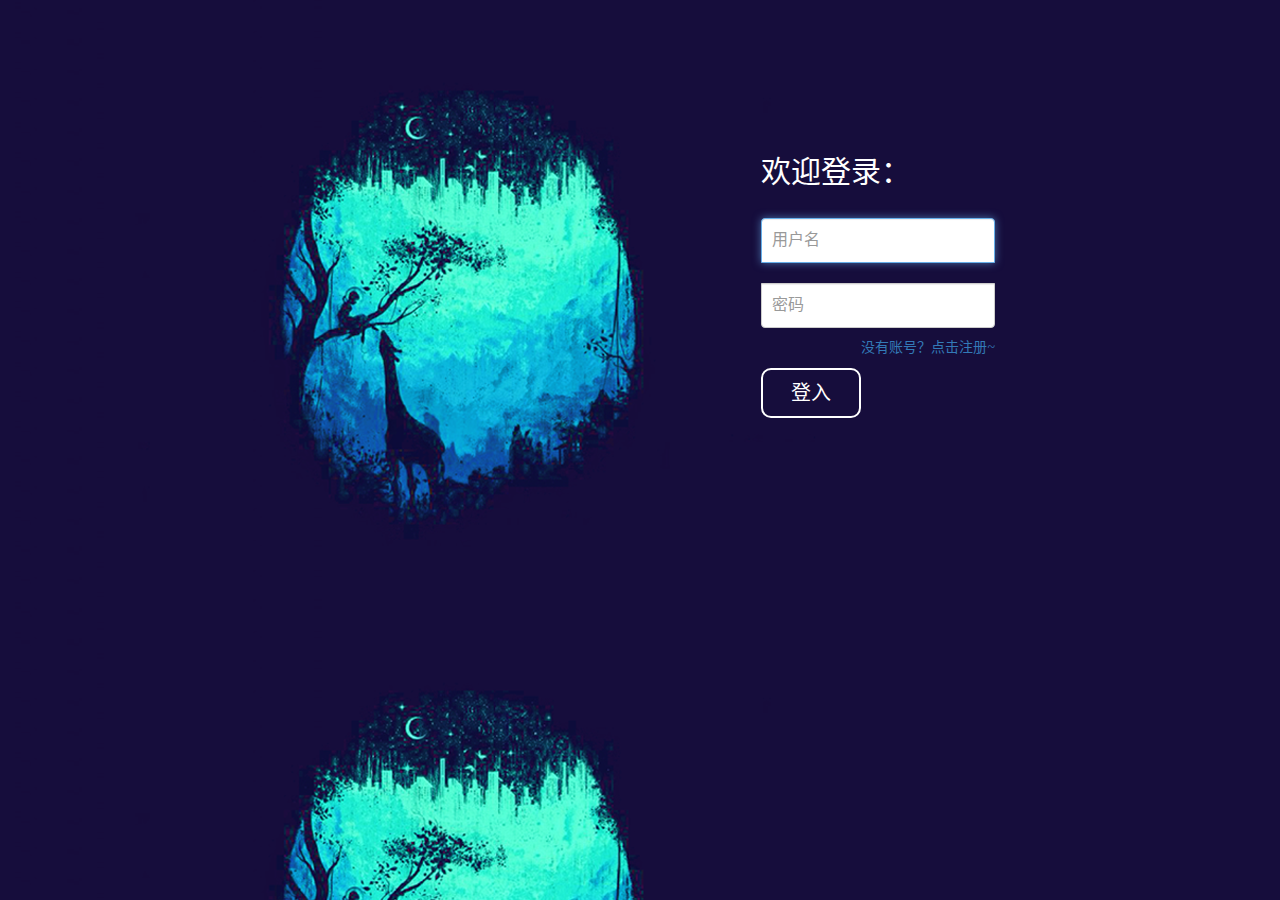
<file: WebRoot/html/login.html>
<!DOCTYPE html>
<html lang="zh-CN">
<head>
<meta charset="utf-8">
<meta http-equiv="X-UA-Compatible" content="IE=edge">
<meta name="viewport" content="width=device-width, initial-scale=1">
<!-- 上述3个meta标签*必须*放在最前面，任何其他内容都*必须*跟随其后！ -->
<meta name="description" content="">
<meta name="author" content="">

<title>登陆</title>

<!-- Bootstrap core CSS -->
<link href="../css/bootstrap.min.css" rel="stylesheet">
<link href="../css/bootstrap-button.css" rel="stylesheet">

<!-- Custom styles for this template -->
<link href="../css/login.css" rel="stylesheet">

<!-- Just for debugging purposes. Don't actually copy these 2 lines! -->
<!--[if lt IE 9]><script src="../../assets/js/ie8-responsive-file-warning.js"></script><![endif]-->
<script src="../js/ie-emulation-modes-warning.js"></script>

<!-- HTML5 shim and Respond.js for IE8 support of HTML5 elements and media queries -->
<!--[if lt IE 9]>
      <script src="//cdn.bootcss.com/html5shiv/3.7.2/html5shiv.min.js"></script>
      <script src="//cdn.bootcss.com/respond.js/1.4.2/respond.min.js"></script>
    <![endif]-->
<script type="text/javascript" src="../js/jquery.js"></script>
<script type="text/javascript" src="../js/jquery-1.4.min.js"></script>
<script type="text/javascript" src="../js/jquery.form.js"></script>

</head>

<body>

	<div class="container">
		<script type="text/javascript" src="../js/loginin/logininajax.js"></script>
		<form class="form-signin right" id="loginform">
			<h2 class="form-signin-heading">欢迎登录：</h2>
			<label for="inputUsername" class="sr-only">用户名</label> <input
				type="text" id="inputUsername" class="form-control"
				placeholder="用户名" name="username" required autofocus> <label
				for="inputPassword" class="sr-only">密码</label> <input
				type="password" id="inputPassword" class="form-control"
				placeholder="密码" name="password" required autofocus>
			<div id="error"></div>
			<div class="right">
				<a href="../html/register.html">没有账号？点击注册~</a>
			</div>
			<button
				class="button button-large button-plain button-border button-box right"
				type="button" id="loginsubmit">登入</button>
			<input type="hidden" name="state" value="login" />
		</form>

	</div>
	<!-- /container -->


	<!-- IE10 viewport hack for Surface/desktop Windows 8 bug -->
	<script src="../js/ie10-viewport-bug-workaround.js"></script>
</body>
</html>
</file>
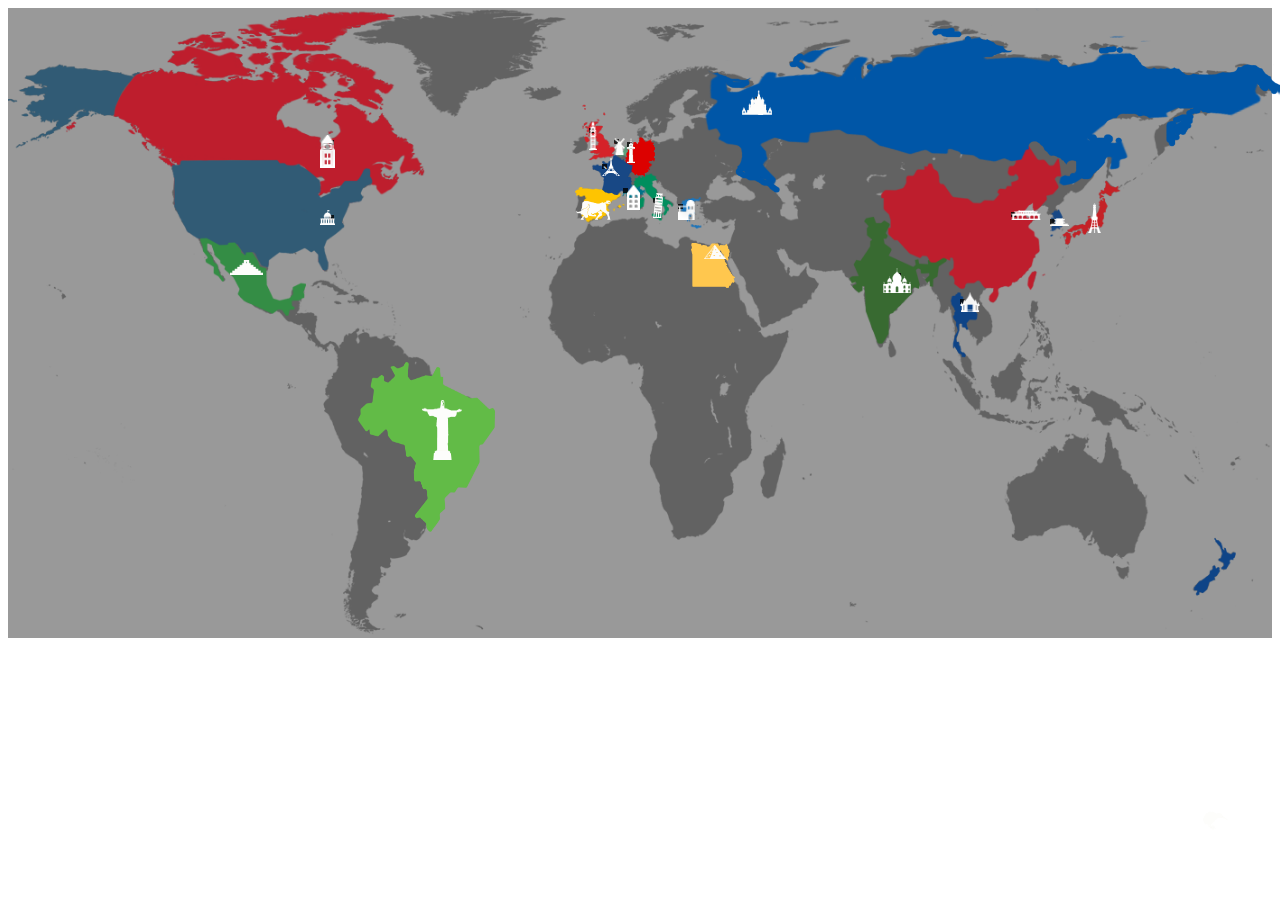
<file: WebRoot/html/map.html>
<!doctype html>
<html>
<head>
<meta charset="utf-8">
<title>贝克街科技馆</title>
<link href="../css/map.css" rel="stylesheet">
<script src="../js/map.js"></script>
</head>

<body>
<div style="background-color:#999;height:630px;width:100%"> <img src="../img/ditu4.png" style="width:100%;height:630px;"> 

  <!--***********************************这是faguo**********************************-->
  <img src="../img/France/0.png" width="38" height="38" style="position:absolute;left:46%;top:157px; z-index:11; margin-left:6px;"/> <img onMouseOver="onmouse()" onMouseOut="outmouse()" src="../img/faguo/9.png" width="18" height="18" style="position:absolute;left:47%;top:158px; z-index:16;"/>
  <div class="unfold_right" id="change" style="left:47%;top:164px; z-index:15">
    <span style="display:inline-block;">法兰西共和国，简称法兰西或faguo。faguo是欧洲浪漫的</span>
    <img src="../img/France/6.png" width="80" height="50">
    <span>中心，它的悠久历史、具有丰富文化内涵的名胜古迹及乡野风光吸引着世界各地的旅游者。</span>
    <img src="../img/France/7.png" class="right" width="50" height="40">
    <span>法国亦是艺术与时装的天堂。</span>
  </div>
  <!--***********************************这是aiji**********************************-->
  <img src="../img/aiji/00.png" width="44" height="45" style="position:absolute; left:54%; top:243px;z-index:5;"/><img src="../img/aiji/01.png" width="22" height="14" onMouseOver="onmouse_aj()" onMouseOut="outmouse_aj()" style="position:absolute; left:55%; top:245px; z-index:7;"/>
  <div class="unfold_left" id="change_aj" style="left:41%; top:244px; z-index:6">
    <img src="../img/aiji/2.png" width="120" height="50">
    <span>埃及位于非洲东北部，世界最长的尼罗河南北纵贯全境。四大文明古国之一的aiji除有金字塔、木乃伊、狮身人面像等众多令人叹为观止的古迹外，还有美丽的红海海滨和雄伟的阿斯旺大坝。</span>
  </div>
  <!--***********************************这是baxi**********************************-->
  <img src="../img/baxi/00.png" width="137f" height="170" style="position:absolute; left:28%; top:362px; margin-left:0px; z-index:2;"/>
  <img src="../img/baxi/01.png" width="40" height="60" onMouseOver="onmouse_bx()" onMouseOut="outmouse_bx()" style="position:absolute; left:33%; top:400px; z-index:3;"/>
  <div class="unfold_right" id="change_bx" style="position:absolute;left:36%; top:420px; z-index:1;">
  	<img src="../img/baxi/2.png" class="right" width="60" height="80">
  	<span>巴西联邦共和国是拉丁美洲面积最大的国家，人口数量居世界第五。baxi是一个多民族的、多姿多彩的国家，她以节日众多闻名于世。在这块神奇的土地上好玩的东西很多——足球、桑巴舞、各种各样的节目。</span>
  </div>
  <!--***********************************这是deguo**********************************-->
  <img src="../img/deguo/00.png" width="29" height="38" style="position:absolute;left:49%;top:138px; margin-left:-1px;transform:rotate(15deg);-ms-transform:rotate(15deg); /* Internet Explorer */-moz-transform:rotate(15deg); /* Firefox */-webkit-transform:rotate(15deg); /* Safari 和 Chrome */-o-transform:rotate(15deg); /* Opera */ z-index:9"/>
  <img src="../img/deguo/01.png" width="8" height="25" onMouseOver="onmouse_dg()" onMouseOut="outmouse_dg()" style="position:absolute;left:49%;top:138px; z-index:15;"/>
  <div class="unfold_right" id="change_dg" style="position:absolute;left:49%; top:142px; z-index:14;">
  	<img src="../img/deguo/2.png" class="right" width="110" height="80">
  	<span>德国位于欧洲西部，拥有众多美景，新天鹅堡、巴伐利亚-阿尔卑斯山区、康斯坦司湖区、黑森林区、莱茵河谷等，都具有德式优美的传说和迷人的故事。</span>
  </div>
  <!--***********************************这是eluosi**********************************-->
  <img src="../img/eluosi/000.png" width="583" height="185" style="position:absolute;left:55%;top:8px;z-index:9"/>
  <img src="../img/eluosi/01.png" width="30" height="25" onMouseOver="onmouse_el()" onMouseOut="outmouse_el()" style="position:absolute;left:58%;top:90px; z-index:20;"/>
  <div class="unfold_right" id="change_el" style="position:absolute;left:59%; top:97px; z-index:19;">
  	<img src="../img/eluosi/2.png" class="right" width="110" height="60">
  	<span>俄罗斯联邦（简称eluosi）位于亚欧大陆北部，是世界上面积最大的国家。eluosi是一个旅游资源丰富的国家。莫斯科的红场、雄伟的克里姆林宫等景点早已是举世闻名。</span>
  </div>
  <!--***********************************这是hanguo**********************************-->
  <!--<img src="../img/hanguo/00.png" width="60" height="107" style="position:absolute;left:70%;top:238px; z-index:9"/>-->
  <img src="../img/hanguo/01.png" width="19" height="8" onMouseOver="onmouse_hg()" onMouseOut="outmouse_hg()" style="position:absolute;left:82%;top:218px; z-index:10;"/>
  <div class="unfold_right" id="change_hg" style="position:absolute;left:82%; top:219px; z-index:8;">
  	<img src="../img/hanguo/2.png" class="right" width="60" height="80">
  	<span>韩国位于zhongguo大陆的东北部，世人称之为“神秘的东方之光”。它新旧并存、古今融合，拥有独特的文化和历史遗产，包括山岳、湖泊、温泉、皇宫、寺庙、宝塔、古迹、民俗村及博物馆等，共有2300余处。 </span>
  </div>
  <!--***********************************这是helan**********************************-->
  <!--<img src="../img/helan/00.png" width="44" height="51" style="position:absolute;left:45%;top:70px;z-index:9"/>-->
  <img src="../img/helan/01.png" width="11" height="17" onMouseOver="onmouse_hl()" onMouseOut="outmouse_hl()" style="position:absolute;left:48%;top:138px; z-index:18;"/>
  <div class="unfold_right" id="change_hl" style="position:absolute;left:48%; top:139px; z-index:17;">
  	<img src="../img/helan/2.png" class="right" width="70" height="100">
  	<span>荷兰全称尼德兰王国，是位于欧洲西北部的一个国家，濒临北海，拥有方便的地理位置、四通八达的交通、近20处旅游休假区和旧城、运河、鲜花种植区、博物馆等主要观光点。</span>
  </div>
  <!--***********************************这是jianada**********************************-->
  <!--<img src="../img/hanguo/00.png" width="60" height="107" style="position:absolute;left:70%;top:238px; z-index:9"/>-->
  <img src="../img/jianada/01.png" width="15" height="33" onMouseOver="onmouse_jn()" onMouseOut="outmouse_jn()" style="position:absolute;left:25%;top:135px; z-index:11;"/>
  <div class="unfold_right" id="change_jn" style="position:absolute;left:26%; top:140px; z-index:10; margin-left:-4px;">
  	<img src="../img/jianada/2.png" class="right" width="90" height="60">
  	<span>加拿大位于北美洲北部。在她广袤的国土上有着难以计数的奇观美景，清凉夏季和枫叶般艳红的秋天。境内有多姿多彩的地形地貌，巍峨的高山，雄浑的高原，富饶的谷地，众多的湖泊以及纵横交错。</span>
  </div>
  <!--***********************************这是meiguo**********************************-->
  <!--<img src="../img/helan/00.png" width="44" height="51" style="position:absolute;left:45%;top:70px;z-index:9"/>-->
  <img src="../img/meiguo/01.png" width="15" height="15" onMouseOver="onmouse_mg()" onMouseOut="outmouse_mg()" style="position:absolute;left:25%;top:210px; z-index:11;"/>
  <div class="unfold_right" id="change_mg" style="position:absolute;left:26%; top:215px; z-index:10; margin-left:-4px;">
  	<img src="../img/meiguo/2.png" class="right" width="40" height="125">
  	<span>美国全称美利坚合众国是一个由五十个州和一个联邦直辖特区组成的宪政联邦共和制国家。是联合国安理会五个常任理事国之一，其在全球的政治、经济、军事、娱乐等众多领域的庞大影响力是其他国家所无法匹敌的。</span>
  </div>
  <!--***********************************这是moxige**********************************-->
  <!--<img src="../img/hanguo/00.png" width="60" height="107" style="position:absolute;left:70%;top:238px; z-index:9"/>-->
  <img src="../img/moxige/01.png" width="33" height="15" onMouseOver="onmouse_mx()" onMouseOut="outmouse_mx()" style="position:absolute;left:18%;top:260px; z-index:11;"/>
  <div class="unfold_right" id="change_mx" style="position:absolute;left:19%;top:263px; z-index:10;">
  	<img src="../img/moxige/2.png" class="right" width="100" height="80">
  	<span>墨西哥是印第安人古文化中心之一。闻名世界的玛雅文化和托尔特克文化均为moxige印第安人创造。墨境内多为高原地形，冬无严寒，夏无酷暑，四季万木常青，故享有“高原明珠”的美称。</span>
  </div>
  <!--***********************************这是riben**********************************-->
  <!--<img src="../img/helan/00.png" width="44" height="51" style="position:absolute;left:45%;top:70px;z-index:9"/>-->
  <img src="../img/riben/01.png" width="13" height="30" onMouseOver="onmouse_rb()" onMouseOut="outmouse_rb()" style="position:absolute;left:85%;top:203px; z-index:7;"/>
  <div class="unfold_left" id="change_rb" style="position:absolute;left:71%;top:213px; z-index:17;">
  	<img src="../img/riben/2.png" class="right" width="100" height="80">
  	<span>日本位于亚洲大陆东边的太平洋上。整个国土由四个主要岛屿组成，在这四个岛屿的周围还有约4,000多个小岛。riben是一个地势多变、水力资源丰富的国家，由此构成了优美壮丽的景色。</span>
  </div>
  <!--***********************************这是ruishi**********************************-->
  <!--<img src="../img/helan/00.png" width="44" height="51" style="position:absolute;left:45%;top:70px;z-index:9"/>-->
  <img src="../img/ruishi/01.png" width="13" height="25" onMouseOver="onmouse_rs()" onMouseOut="outmouse_rs()" style="position:absolute;left:49%;top:185px; z-index:13;"/>
  <div class="unfold_right" id="change_rs" style="position:absolute;left:49%;top:188px; z-index:12; margin-left:-4px;">
  	<img src="../img/ruishi/2.png" class="right" width="110" height="60">
  	<span>瑞士是一个位于欧洲中部的联邦制国家，旅游资源丰富，有世界公园的美誉。整个大陆具有各种引人入胜的地形和景观、自然和人工融合、多姿多彩的ruishi，随处都能找到令人感兴趣的事物。</span>
  </div>
  <!--***********************************这是taiguo**********************************-->
  <!--<img src="../img/hanguo/00.png" width="60" height="107" style="position:absolute;left:70%;top:238px; z-index:9"/>-->
  <img src="../img/taiguo/01.png" width="20" height="20" onMouseOver="onmouse_tg()" onMouseOut="outmouse_tg()" style="position:absolute;left:75%;top:292px; z-index:11;"/>
  <div class="unfold_right" id="change_tg" style="position:absolute;left:75%;top:299px; z-index:10;">
  	<img src="../img/taiguo/2.png" class="right" width="100" height="90">
  	<span>泰国位于亚洲中南半岛中部，以“千佛之国”闻名于世，是一个具有两千多年佛教史的文明古国，美丽富饶的国土上，有三万多座充满神话色彩的古老寺院和金碧辉煌的宫殿。</span>
  </div>
  <!--***********************************这是xibanya**********************************-->
  <!--<img src="../img/helan/00.png" width="44" height="51" style="position:absolute;left:45%;top:70px;z-index:9"/>-->
  <img src="../img/xibanya/01.png" width="35" height="20" onMouseOver="onmouse_xb()" onMouseOut="outmouse_xb()" style="position:absolute;left:45%;top:200px; z-index:15;"/>
  <div class="unfold_right" id="change_xb" style="position:absolute;left:46%;top:203px; z-index:14;">
  	<img src="../img/xibanya/2.png" class="right" width="100" height="80">
  	<span>西班牙位于欧洲西南伊比利亚半岛上，是一个充满热情、富于活力的国家，一个挥洒艺术气息的乐土，素以斗牛、舞蹈、吉它名重天下。 斗牛是传统的民族文化，是xibanya的“国粹”。</span>
  </div>
  <!--***********************************这是xila**********************************-->
  <!--<img src="../img/helan/00.png" width="44" height="51" style="position:absolute;left:45%;top:70px;z-index:9"/>-->
  <img src="../img/xila/01.png" width="17" height="20" onMouseOver="onmouse_xl()" onMouseOut="outmouse_xl()" style="position:absolute;left:53%;top:200px; z-index:9;"/>
  <div class="unfold_right" id="change_xl" style="position:absolute;left:53%;top:204px; z-index:8;">
  	<img src="../img/xila/2.png" class="right" width="110" height="80">
  	<span>希腊共和国位于巴尔干半岛的东南端，包括xila本土、爱琴海和爱奥尼亚海中的诸多岛屿,三面临海。xila是欧洲的文明古国，2700多年前就开始有文字记载的历史。</span>
  </div>
  <!--<img src="../img/helan/00.png" width="44" height="51" style="position:absolute;left:45%;top:70px;z-index:9"/>-->
  <img src="../img/xinxilan/01.png" width="25" height="20" onMouseOver="onmouse_xx()" onMouseOut="outmouse_xx()" style="position:absolute;left:94%; bottom:70px; z-index:11;"/>
  <div class="unfold_left" id="change_xx" style="position:absolute;left:80%; bottom:72px; z-index:10;">
  	<img src="../img/xinxilan/2.png" class="right" width="70" height="110">
  	<span>新西兰是位于太平洋西南部的一个岛国。这个不缺蓝天与绿草的国度，会带给你无比的热情和生命力。当你置身于斯，伸手在参天巨杉，就有如触摸到原始森林的力量。</span>
  </div>
  <!--<img src="../img/helan/00.png" width="44" height="51" style="position:absolute;left:45%;top:70px;z-index:9"/>-->
  <img src="../img/yidali/01.png" width="10" height="25" onMouseOver="onmouse_yd()" onMouseOut="outmouse_yd()" style="position:absolute;left:51%; top:193px; z-index:11;"/>
  <div class="unfold_right" id="change_yd" style="position:absolute;left:51%; top:198px; z-index:10;">
  	<img src="../img/yidali/2.png" class="right" width="160" height="70">
  	<span>意大利位于欧洲南部，因其拥有美丽的自然风光和为数众多的人类文化遗产而被称为美丽的国度。一年四季，yidali的任何角落，都不会令人失望。</span>
  </div>
  <!--<img src="../img/helan/00.png" width="44" height="51" style="position:absolute;left:45%;top:70px;z-index:9"/>-->
  <img src="../img/yindu/01.png" width="28" height="25" onMouseOver="onmouse_ydd()" onMouseOut="outmouse_ydd()" style="position:absolute;left:69%;top:268px; z-index:13;"/>
  <div class="unfold_right" id="change_ydd" style="position:absolute;left:70%;top:273px; z-index:12;">
  	<img src="../img/yindu/2.png" class="right" width="100" height="130">
  	<span>印度位于亚洲大陆突出yindu洋的南亚次大陆，形状像倒三角形。由于辉煌灿烂的古文化和广袤的国土，yindu名胜古迹和名山胜水甚多，玩赏不尽。</span>
  </div>
  <!--<img src="../img/helan/00.png" width="44" height="51" style="position:absolute;left:45%;top:70px;z-index:9"/>-->
  <img src="../img/yingguo/01.png" width="8" height="30" onMouseOver="onmouse_yg()" onMouseOut="outmouse_yg()" style="position:absolute;left:46%;top:120px; z-index:20;"/>
  <div class="unfold_right" id="change_yg" style="position:absolute;left:46%;top:128px; z-index:19;">
  	<img src="../img/yingguo/2.png" class="right" width="120" height="110">
  	<span>英国全称大不列颠及北爱尔兰联合王国。是个美丽的国家，文物古迹比比皆是，自然风景秀丽，旅游资源丰富。文化独特，吸引着世界各地人民。</span>
  </div>
  <!--<img src="../img/helan/00.png" width="44" height="51" style="position:absolute;left:45%;top:70px;z-index:9"/>-->
  <img src="../img/zhongguo/01.png" width="30" height="10" onMouseOver="onmouse_zg()" onMouseOut="outmouse_zg()" style="position:absolute;left:79%;top:210px; z-index:15;"/>
  <div class="unfold_right" id="change_zg" style="position:absolute;left:79%;top:212px; z-index:14;">
  	<img src="../img/zhongguo/2.png" class="right" width="120" height="60">
  	<span>中国，即中华人民共和国，是一个历史悠久的东方古国。有极为丰富的历史文化资源。古老的殷墟秦俑、巍峨的长城故宫、韵味十足的古镇老街……都能让人体会到历史的积淀和中华文化的魅力。</span>
  </div>
</div>
</body>
</html>
</file>
<file: WebRoot/css/login.css>
body {
  height: 100%;
  padding-top: 40px;
  padding-bottom: 40px;
  background-image: url(../img/register_bg.png);
  font-family: "微软雅黑";
  color: #fff;
}
.left{
  float: left;
}
.right{
  float: right;
}

.form-signin {
  max-width: 330px;
  padding: 15px;
  margin: 80px 200px 0 0;
}
.form-signin .form-signin-heading,
.form-signin .checkbox {
  margin-bottom: 30px;
}
.form-signin .checkbox {
  font-weight: normal;
}
.form-signin .form-control {
  position: relative;
  height: auto;
  -webkit-box-sizing: border-box;
     -moz-box-sizing: border-box;
          box-sizing: border-box;
  padding: 10px;
  font-size: 16px;
}
.form-signin .form-control:focus {
  z-index: 2;
}
.form-signin input[type="text"] {
  margin-bottom: 20px;
  border-bottom-right-radius: 0;
  border-bottom-left-radius: 0;
}
.form-signin input[type="password"] {
  margin-bottom: 10px;
  border-top-left-radius: 0;
  border-top-right-radius: 0;
}
#error{
  color: #FF0000;
}
.form-signin button{
  margin-top: 30px;
}
</file>
<file: WebRoot/css/map.css>
@charset "utf-8";
/* CSS Document */
.unfold_right{
	position:absolute;
	opacity:0.8;
	background-color:#000;
	width:5px;
	height:5px;
	z-index:0;
	color:#FFF;
	font-family:"微软雅黑";
	overflow:hidden;
	
/*	transition-property:width;
	transition-duration:2s;
	transition-delay:0s;
	transition-timing-function:ease;
	-moz-transition-property:width;
	-moz-transition-duration:2s;
	-moz-transition-delay:0s;
	-moz-transition-timing-function:ease;
	-webkit-transition-property:width;
	-webkit-transition-duration:2s;
	-webkit-transition-delay:0s;
	-webkit-transition-timing-function:ease;
	-o-transition-property:width;
    -o-transition-duration:2s;
	-o-transition-delay:0s;
    -o-transition-timing-function:ease;*/
	transition:width 0.3s ease 0s,height 1s ease 0.3s;
	-webkit-transition:width 0.3s ease 0s,height 1s ease 0.3s;
}
/*.unfold_right:hover{
	width:200px;
}*/
.unfold_left{
	position:absolute;
	opacity:0.8;
	background-color:#000;
	width:200px;
	height:0px;
	z-index:5;
	color:#FFF;
	font-family:"微软雅黑";
	overflow:hidden;
	
	transition:width 0.3s ease 0s,height 1s ease 0.3s;
	-webkit-transition:width 0.3s ease 0s,height 1s ease 0.3s;
}
#change{
}
#change_aj{
}
#change_bx{
}
#change_dg{
}
#change_el{
}
#change_hg{
}
#change_hl{
}
#change_jn{
}
#change_mg{
}
#change_mx{
}
#change_rb{
}
#change_rs{
}
#change_tg{
}
#change_xb{
}
#change_xl{
}
#change_xx{
}
#change_yd{
}
#change_ydd{
}
#change_yg{
}
#change_zg{
}
.left {
	float: left;
}
.right {
	float: right;
}
</file>
